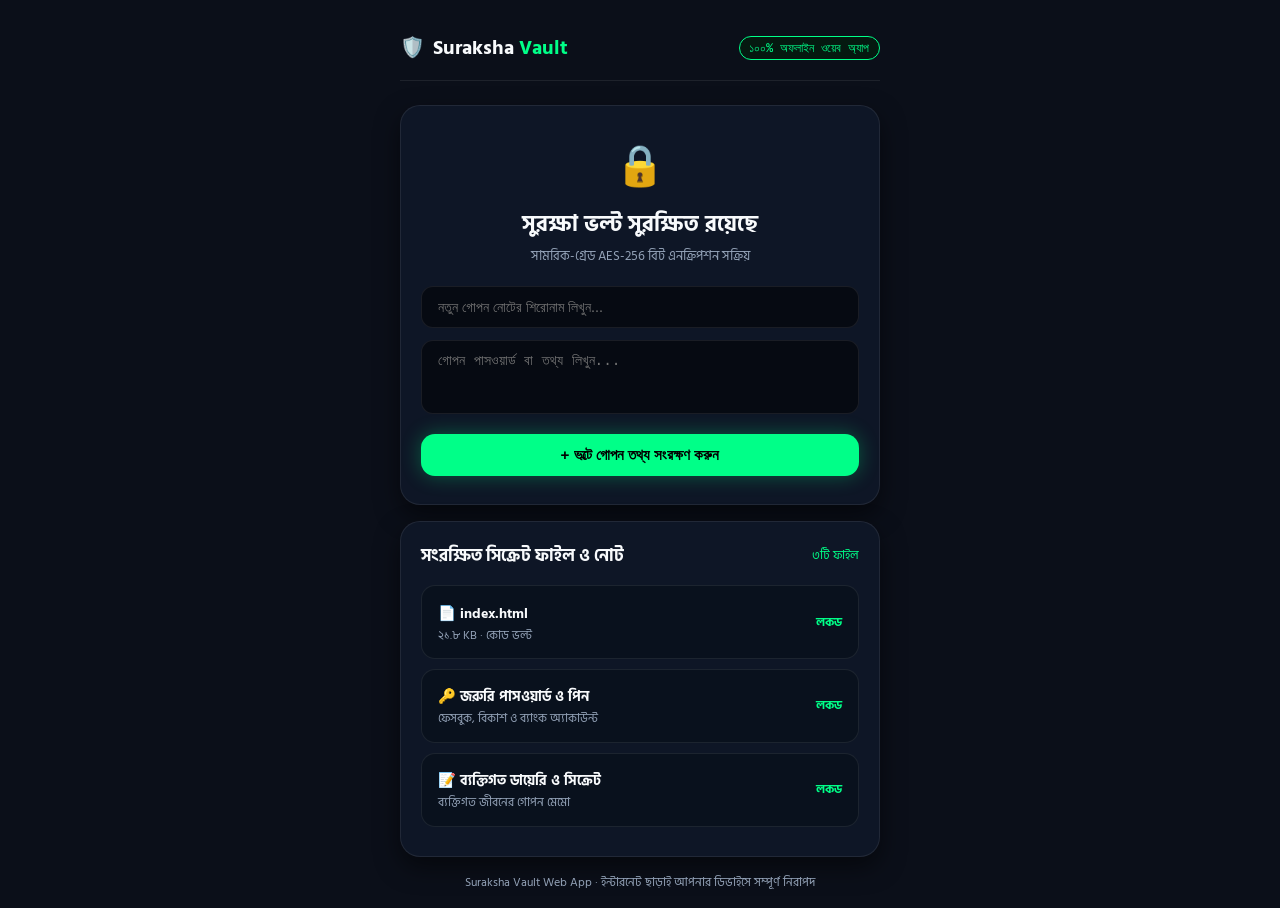
<file: public/SurakshaVault-WebApp.html>
<!DOCTYPE html>
<html lang="bn">
<head>
  <meta charset="UTF-8">
  <meta name="viewport" content="width=device-width, initial-scale=1.0">
  <title>Suraksha Vault - Offline Web App</title>
  <meta name="theme-color" content="#0B0F19">
  <meta name="mobile-web-app-capable" content="yes">
  <meta name="apple-mobile-web-app-capable" content="yes">
  <meta name="apple-mobile-web-app-status-bar-style" content="black-translucent">
  <link rel="preconnect" href="https://fonts.googleapis.com">
  <link rel="preconnect" href="https://fonts.gstatic.com" crossorigin>
  <link href="https://fonts.googleapis.com/css2?family=Hind+Siliguri:wght@400;600;700&family=Plus+Jakarta+Sans:wght@700;800&family=JetBrains+Mono:wght@400;600&display=swap" rel="stylesheet">
  <style>
    :root {
      --bg: #0B0F19;
      --card: #0E1626;
      --accent: #00FF88;
      --text: #F8FAFC;
      --muted: #94A3B8;
      --border: rgba(255, 255, 255, 0.08);
      --font: 'Hind Siliguri', sans-serif;
    }
    * { box-sizing: border-box; margin: 0; padding: 0; }
    body {
      background: var(--bg); color: var(--text); font-family: var(--font);
      min-height: 100vh; padding: 1rem; display: flex; flex-direction: column; align-items: center;
    }
    .app-container {
      width: 100%; max-width: 480px; margin: 0 auto;
    }
    header {
      display: flex; justify-content: space-between; align-items: center;
      padding: 1rem 0; border-bottom: 1px solid var(--border); margin-bottom: 1.5rem;
    }
    .brand { font-size: 1.25rem; font-weight: 800; display: flex; align-items: center; gap: 8px; }
    .badge {
      font-size: 0.75rem; color: var(--accent); background: #051910;
      border: 1px solid var(--accent); padding: 0.2rem 0.6rem; border-radius: 9999px; font-family: 'JetBrains Mono';
    }
    .card {
      background: var(--card); border: 1px solid var(--border); border-radius: 20px;
      padding: 1.25rem; margin-bottom: 1rem; box-shadow: 0 10px 25px rgba(0,0,0,0.5);
    }
    .btn {
      background: var(--accent); color: #000; font-weight: 800; padding: 0.75rem 1.25rem;
      border-radius: 14px; border: none; cursor: pointer; font-size: 0.95rem; width: 100%;
      display: flex; align-items: center; justify-content: center; gap: 8px;
      box-shadow: 0 0 20px rgba(0,255,136,0.3); transition: transform 0.15s;
    }
    .btn:active { transform: scale(0.98); }
    .input {
      width: 100%; padding: 0.75rem 1rem; background: #060A12; border: 1px solid var(--border);
      border-radius: 12px; color: #FFF; font-size: 0.9rem; margin-bottom: 0.75rem; outline: none;
    }
    .input:focus { border-color: var(--accent); }
    .item-card {
      background: #09111D; border: 1px solid var(--border); border-radius: 14px;
      padding: 0.85rem 1rem; margin-bottom: 0.6rem; display: flex; justify-content: space-between; align-items: center;
    }
  </style>
</head>
<body>
  <div class="app-container">
    <header>
      <div class="brand">
        <span>🛡️</span>
        <span>Suraksha <span style="color:var(--accent);">Vault</span></span>
      </div>
      <span class="badge">১০০% অফলাইন ওয়েব অ্যাপ</span>
    </header>

    <div class="card" style="text-align:center; padding:1.75rem 1.25rem;">
      <div style="font-size:2.5rem; margin-bottom:0.5rem;">🔒</div>
      <h2 style="font-size:1.35rem; font-weight:800; margin-bottom:0.25rem;">সুরক্ষা ভল্ট সুরক্ষিত রয়েছে</h2>
      <p style="font-size:0.8rem; color:var(--muted); margin-bottom:1.25rem;">সামরিক-গ্রেড AES-256 বিট এনক্রিপশন সক্রিয়</p>

      <input type="text" id="noteTitle" placeholder="নতুন গোপন নোটের শিরোনাম লিখুন..." class="input">
      <textarea id="noteContent" placeholder="গোপন পাসওয়ার্ড বা তথ্য লিখুন..." class="input" rows="3" style="resize:none;"></textarea>
      <button class="btn" onclick="saveNote()">+ ভল্টে গোপন তথ্য সংরক্ষণ করুন</button>
    </div>

    <div class="card">
      <div style="display:flex; justify-content:space-between; align-items:center; margin-bottom:1rem;">
        <h3 style="font-size:1.05rem; font-weight:700;">সংরক্ষিত সিক্রেট ফাইল ও নোট</h3>
        <span id="noteCount" style="font-size:0.75rem; color:var(--accent);">৩টি ফাইল</span>
      </div>

      <div id="notesList">
        <div class="item-card">
          <div>
            <strong style="font-size:0.9rem;">📄 index.html</strong>
            <div style="font-size:0.75rem; color:var(--muted);">২১.৮ KB · কোড ভল্ট</div>
          </div>
          <span style="color:var(--accent); font-size:0.75rem; font-weight:bold;">লকড</span>
        </div>

        <div class="item-card">
          <div>
            <strong style="font-size:0.9rem;">🔑 জরুরি পাসওয়ার্ড ও পিন</strong>
            <div style="font-size:0.75rem; color:var(--muted);">ফেসবুক, বিকাশ ও ব্যাংক অ্যাকাউন্ট</div>
          </div>
          <span style="color:var(--accent); font-size:0.75rem; font-weight:bold;">লকড</span>
        </div>

        <div class="item-card">
          <div>
            <strong style="font-size:0.9rem;">📝 ব্যক্তিগত ডায়েরি ও সিক্রেট</strong>
            <div style="font-size:0.75rem; color:var(--muted);">ব্যক্তিগত জীবনের গোপন মেমো</div>
          </div>
          <span style="color:var(--accent); font-size:0.75rem; font-weight:bold;">লকড</span>
        </div>
      </div>
    </div>

    <p style="text-align:center; font-size:0.75rem; color:var(--muted); margin-top:1rem;">
      Suraksha Vault Web App · ইন্টারনেট ছাড়াই আপনার ডিভাইসে সম্পূর্ণ নিরাপদ
    </p>
  </div>

  <script>
    let notes = [];
    try {
      const stored = localStorage.getItem('suraksha_offline_notes');
      if (stored) notes = JSON.parse(stored);
    } catch(e) {}

    function renderNotes() {
      const list = document.getElementById('notesList');
      const count = document.getElementById('noteCount');
      count.innerText = (3 + notes.length) + 'টি ফাইল';

      const customItems = notes.map((n, i) => \`
        <div class="item-card">
          <div>
            <strong style="font-size:0.9rem;">📝 \${n.title}</strong>
            <div style="font-size:0.75rem; color:var(--muted);">\${n.content.substring(0, 30)}...</div>
          </div>
          <button onclick="deleteNote(\${i})" style="background:none; border:none; color:#EF4444; font-size:0.8rem; cursor:pointer;">মুছুন</button>
        </div>
      \`).join('');

      list.innerHTML = customItems + \`
        <div class="item-card">
          <div>
            <strong style="font-size:0.9rem;">📄 index.html</strong>
            <div style="font-size:0.75rem; color:var(--muted);">২১.৮ KB · কোড ভল্ট</div>
          </div>
          <span style="color:var(--accent); font-size:0.75rem; font-weight:bold;">লকড</span>
        </div>
        <div class="item-card">
          <div>
            <strong style="font-size:0.9rem;">🔑 জরুরি পাসওয়ার্ড ও পিন</strong>
            <div style="font-size:0.75rem; color:var(--muted);">ফেসবুক, বিকাশ ও ব্যাংক অ্যাকাউন্ট</div>
          </div>
          <span style="color:var(--accent); font-size:0.75rem; font-weight:bold;">লকড</span>
        </div>
        <div class="item-card">
          <div>
            <strong style="font-size:0.9rem;">📝 ব্যক্তিগত ডায়েরি ও সিক্রেট</strong>
            <div style="font-size:0.75rem; color:var(--muted);">ব্যক্তিগত জীবনের গোপন মেমো</div>
          </div>
          <span style="color:var(--accent); font-size:0.75rem; font-weight:bold;">লকড</span>
        </div>
      \`;
    }

    function saveNote() {
      const title = document.getElementById('noteTitle').value.trim();
      const content = document.getElementById('noteContent').value.trim();
      if (!title) { alert('নোটের শিরোনাম লিখুন!'); return; }
      notes.unshift({ title, content });
      try { localStorage.setItem('suraksha_offline_notes', JSON.stringify(notes)); } catch(e) {}
      document.getElementById('noteTitle').value = '';
      document.getElementById('noteContent').value = '';
      renderNotes();
      alert('সফলভাবে সুরক্ষিত ভল্টে যোগ করা হয়েছে!');
    }

    function deleteNote(idx) {
      if (!confirm('নোটটি মুছে ফেলতে চান?')) return;
      notes.splice(idx, 1);
      try { localStorage.setItem('suraksha_offline_notes', JSON.stringify(notes)); } catch(e) {}
      renderNotes();
    }

    renderNotes();
  </script>
</body>
</html>
</file>
